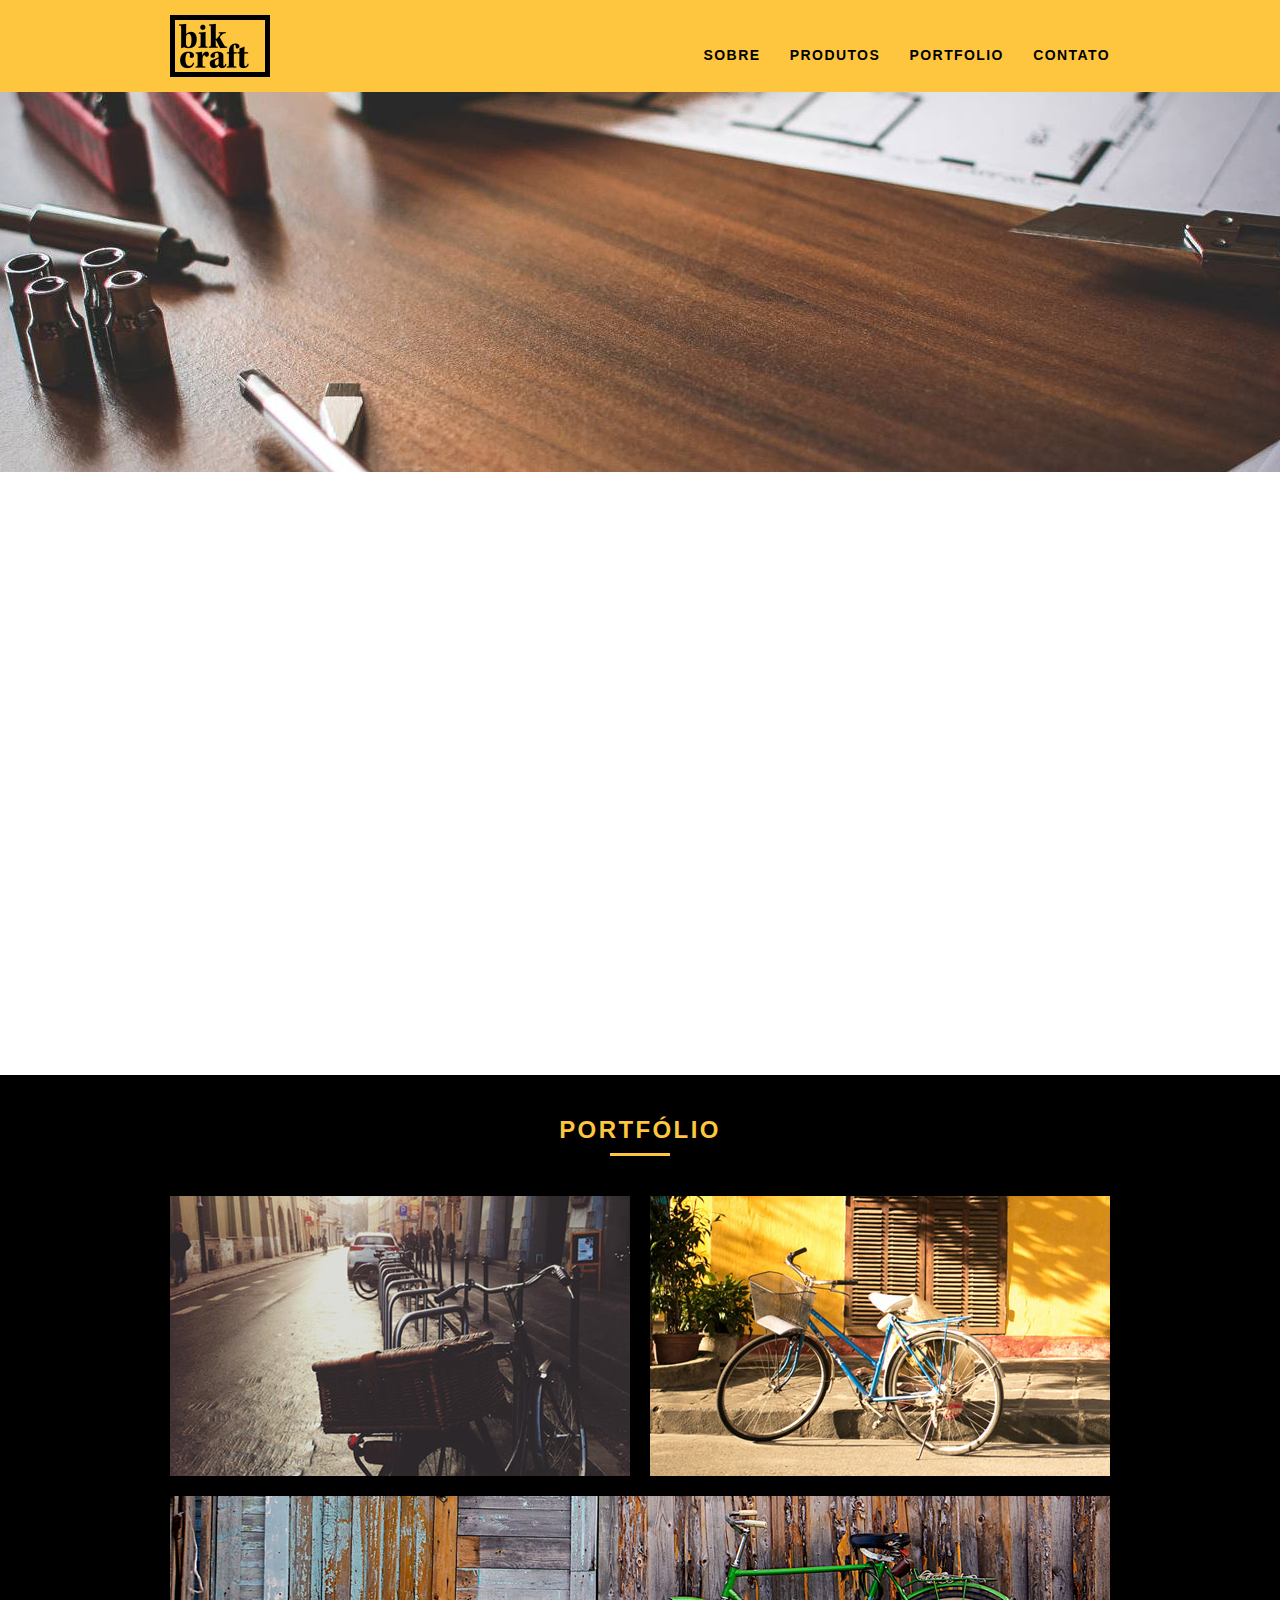
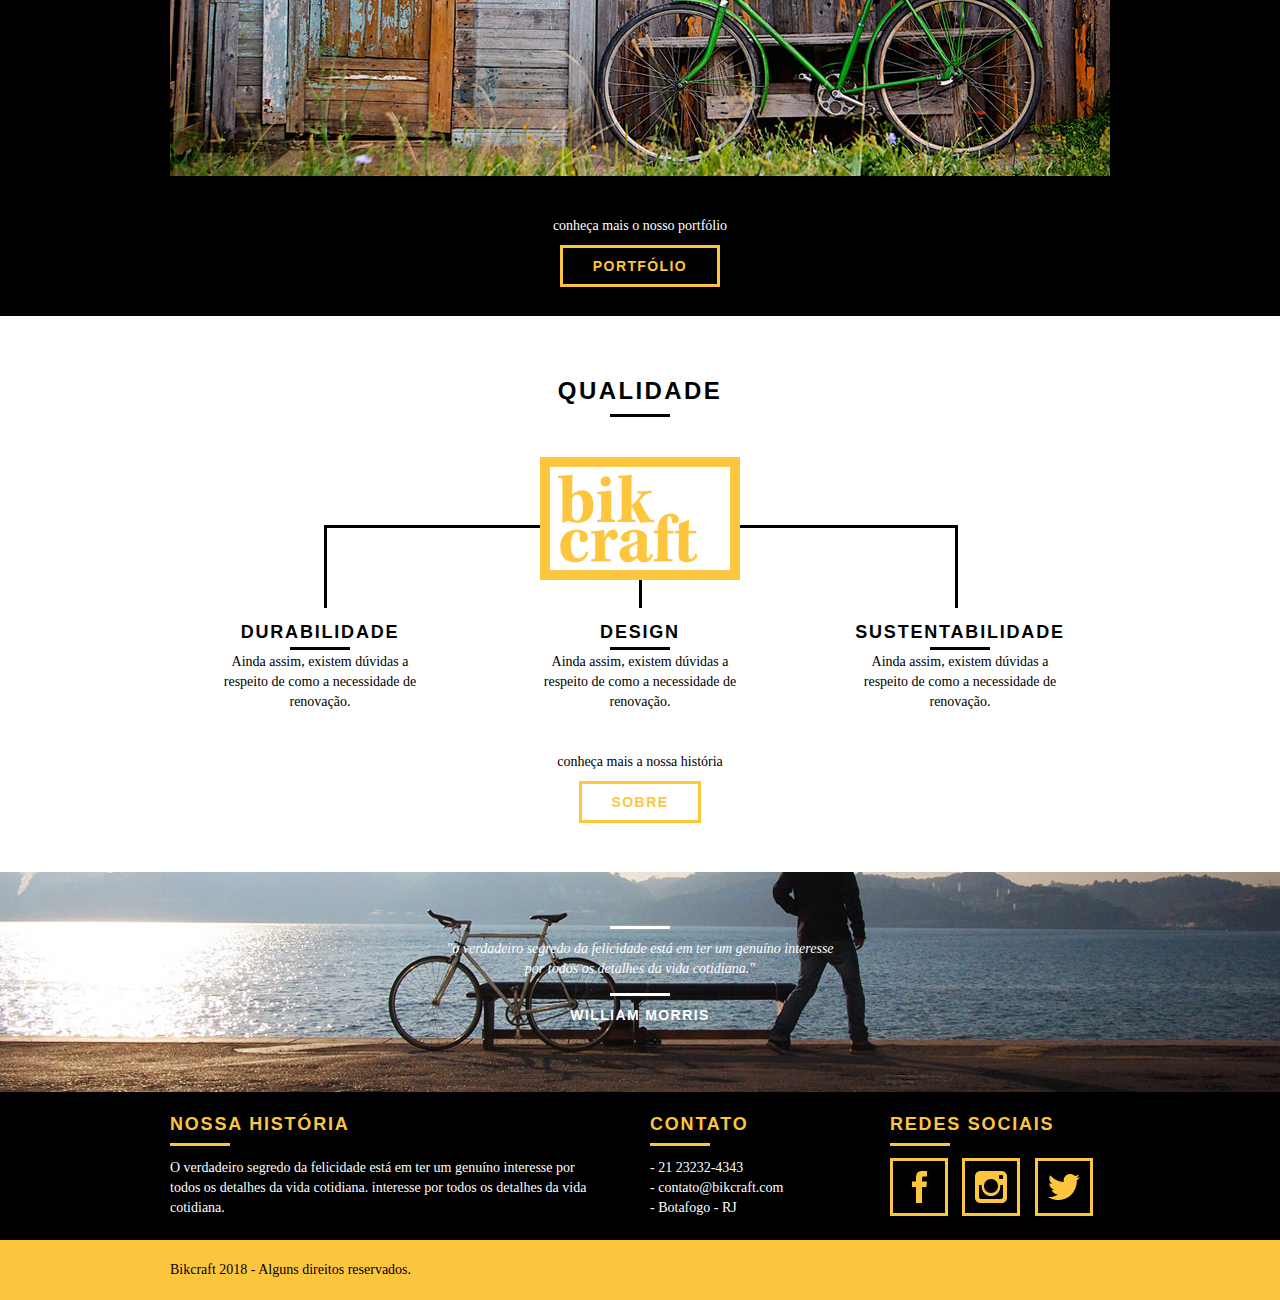
<file: index.html>
<!DOCTYPE html>
<html lang="pt-br">
	<head>
		<meta charset="utf-8">
		<title>Bikcraft - Bicicletas Personalizadas</title>
		<meta name="description" content="Compre a sua bicicleta personalizada na Bikcraft. Possuímos modelos Passeio, Retrô e Esporte.">
		
		<meta property="og:type" content="website"/>
		<meta property="og:title" content="Bikcraft - Bicicletas Personalizadas"/>
		<meta property="og:description" content="Compre a sua bicicleta personalizada na Bikcraft. Possuímos modelos Passeio, Retrô e Esporte."/>
		<meta property="og:url" content="http://bikcraft.com"/>
		<meta property="og:image" content="http://bikcraft.com/img/og-image.png"/>
		
		<meta name="viewport" content="width=device-width, initial-scale=1">
		
		<link rel="shortcut icon" href="favicon.ico">

		<link rel="stylesheet" href="css/style.css">
		<script src="js/libs/modernizr.custom.45655.js"></script>
	</head>
	<body>
		<header class="header">
			<div class="container">
				<div class="grid-4">
					<a href="index.html">
						<img src="img/bikcraft.png" alt="Bikcraft">
					</a>
				</div>
				<nav class="grid-12 header_menu">
					<ul>
						<li><a href="sobre.html">Sobre</a></li>
						<li><a href="produtos.html">Produtos</a></li>
						<li><a href="portfolio.html">Portfolio</a></li>
						<li><a href="contato.html">Contato</a></li>
					</ul>
				</nav>
			</div>
		</header>
		
		<section class="introducao">
			<div class="container">
				<h1>Bicicletas feitas à mão</h1>
				<blockquote class="quote-externo">
					<p>"não tenha nada em sua casa que você não considere útil ou acredita ser bonito"</p>
					<cite>William Morris</cite>
				</blockquote>
				<a href="produtos.html" class="btn">Orçamento</a>
			</div>
		</section>
		
		<section class="produtos container animar">
			<h2 class="subtitulo">Produtos</h2>
			<ul class="produtos_lista">
				<li class="grid-1-3">
					<div class="produtos_icone">
						<img src="img/produtos/passeio.png" alt="Bikcraft Passeio">
					</div>
					<h3>Passeio</h3>
					<p>Ainda assim, existem dúvidas a respeito de como a necessidade de renovação.</p>
				</li>
				<li class="grid-1-3">
					<div class="produtos_icone">
						<img src="img/produtos/esporte.png" alt="Bikcraft Esporte">
					</div>
					<h3>Esporte</h3>
					<p>Ainda assim, existem dúvidas a respeito de como a necessidade de renovação.</p>
				</li>
				<li class="grid-1-3">
					<div class="produtos_icone">
						<img src="img/produtos/retro.png" alt="Bikcraft Retro">
					</div>
					<h3>Retro</h3>
					<p>Ainda assim, existem dúvidas a respeito de como a necessidade de renovação.</p>
				</li>
			</ul>
			
			<div class="call">
				<p>clique aqui e veja mais mais detalhes dos produtos</p>
				<a href="produtos.html" class="btn btn-preto">Produtos</a>
			</div>
		</section>
		<!-- Fecha produtos -->
		
		<section class="portfolio">
			<div class="container">
				<h2 class="subtitulo">Portfólio</h2>
				<div class="portfolio_lista">
					<div class="grid-8"><img src="img/portfolio/retro.jpg" alt="Bicicleta Retro"></div>
					<div class="grid-8"><img src="img/portfolio/passeio.jpg" alt="Bicicleta Passeio"></div>
					<div class="grid-16"><img src="img/portfolio/esporte.jpg" alt="Bicicleta Esporte"></div>
				</div>
				<div class="call">
					<p>conheça mais o nosso portfólio</p>
					<a href="portfolio.html" class="btn">Portfólio</a>
				</div>
			</div>
		</section>
		
		<section class="qualidade container">
			<h2 class="subtitulo">Qualidade</h2>
			<img src="img/bikcraft-qualidade.png" alt="Bikcraft">
			<ul class="qualidade_lista">
				<li class="grid-1-3">
					<h3>Durabilidade</h3>
					<p>Ainda assim, existem dúvidas a respeito de como a necessidade de renovação.</p>
				</li>
				<li class="grid-1-3">
					<h3>Design</h3>
					<p>Ainda assim, existem dúvidas a respeito de como a necessidade de renovação.</p>
				</li>
				<li class="grid-1-3">
					<h3>Sustentabilidade</h3>
					<p>Ainda assim, existem dúvidas a respeito de como a necessidade de renovação.</p>
				</li>
			</ul>
			<div class="call">
				<p>conheça mais a nossa história</p>
				<a href="sobre.html" class="btn btn-preto">Sobre</a>
			</div>
		</section>
		
		<div class="quebra">
			
			<blockquote class="quote-externo container">
				<p>"o verdadeiro segredo da felicidade está em ter um genuíno interesse por todos os detalhes da vida cotidiana."</p>
				<cite>WILLIAM MORRIS</cite>
			</blockquote>
		</div>
		
		<footer>
			<div class="footer">
				<div class="container">
					<div class="grid-8 footer_historia">
						<h3>Nossa História</h3>
						<p>O verdadeiro segredo da felicidade está em ter um genuíno interesse por todos os detalhes da vida cotidiana. interesse por todos os detalhes da vida cotidiana.</p>
						
					</div>
					<div class="grid-4 footer_contato">
						<h3>Contato</h3>
						<ul>
							<li>- 21 23232-4343</li>
							<li>- contato@bikcraft.com</li>
							<li>- Botafogo - RJ</li>
						</ul>
					</div>
					<div class="grid-4 footer_redes">
						<h3>Redes Sociais</h3>
						<ul>
							<li><a href="http://facebook.com" target="_blank"><img src="img/redes-sociais/facebook.png" alt="Facebook"></a></li>
							<li><a href="http://instagram.com" target="_blank"><img src="img/redes-sociais/instagram.png" alt="Instagram"></a></li>
							<li><a href="http://twitter.com" target="_blank"><img src="img/redes-sociais/twitter.png" alt="Twitter"></a></li>
						</ul>
					</div>
				</div>
			</div>
			
			<div class="copy">
				<div class="container">
					<p class="grid-16">
						Bikcraft 2018 - Alguns direitos reservados.
					</p>
				</div>
			</div>
		</footer>

		<!-- Javascript -->
		<script src="js/libs/jquery-3.3.1.min.js"></script>
		<script src="js/responsiveslides.min.js"></script>
		<script src="js/visibility-1.2.1.min.js"></script>
		<script src="js/main.js"></script>
		
		<!-- Javascript -->
		
	</body>
	</html>
</file>
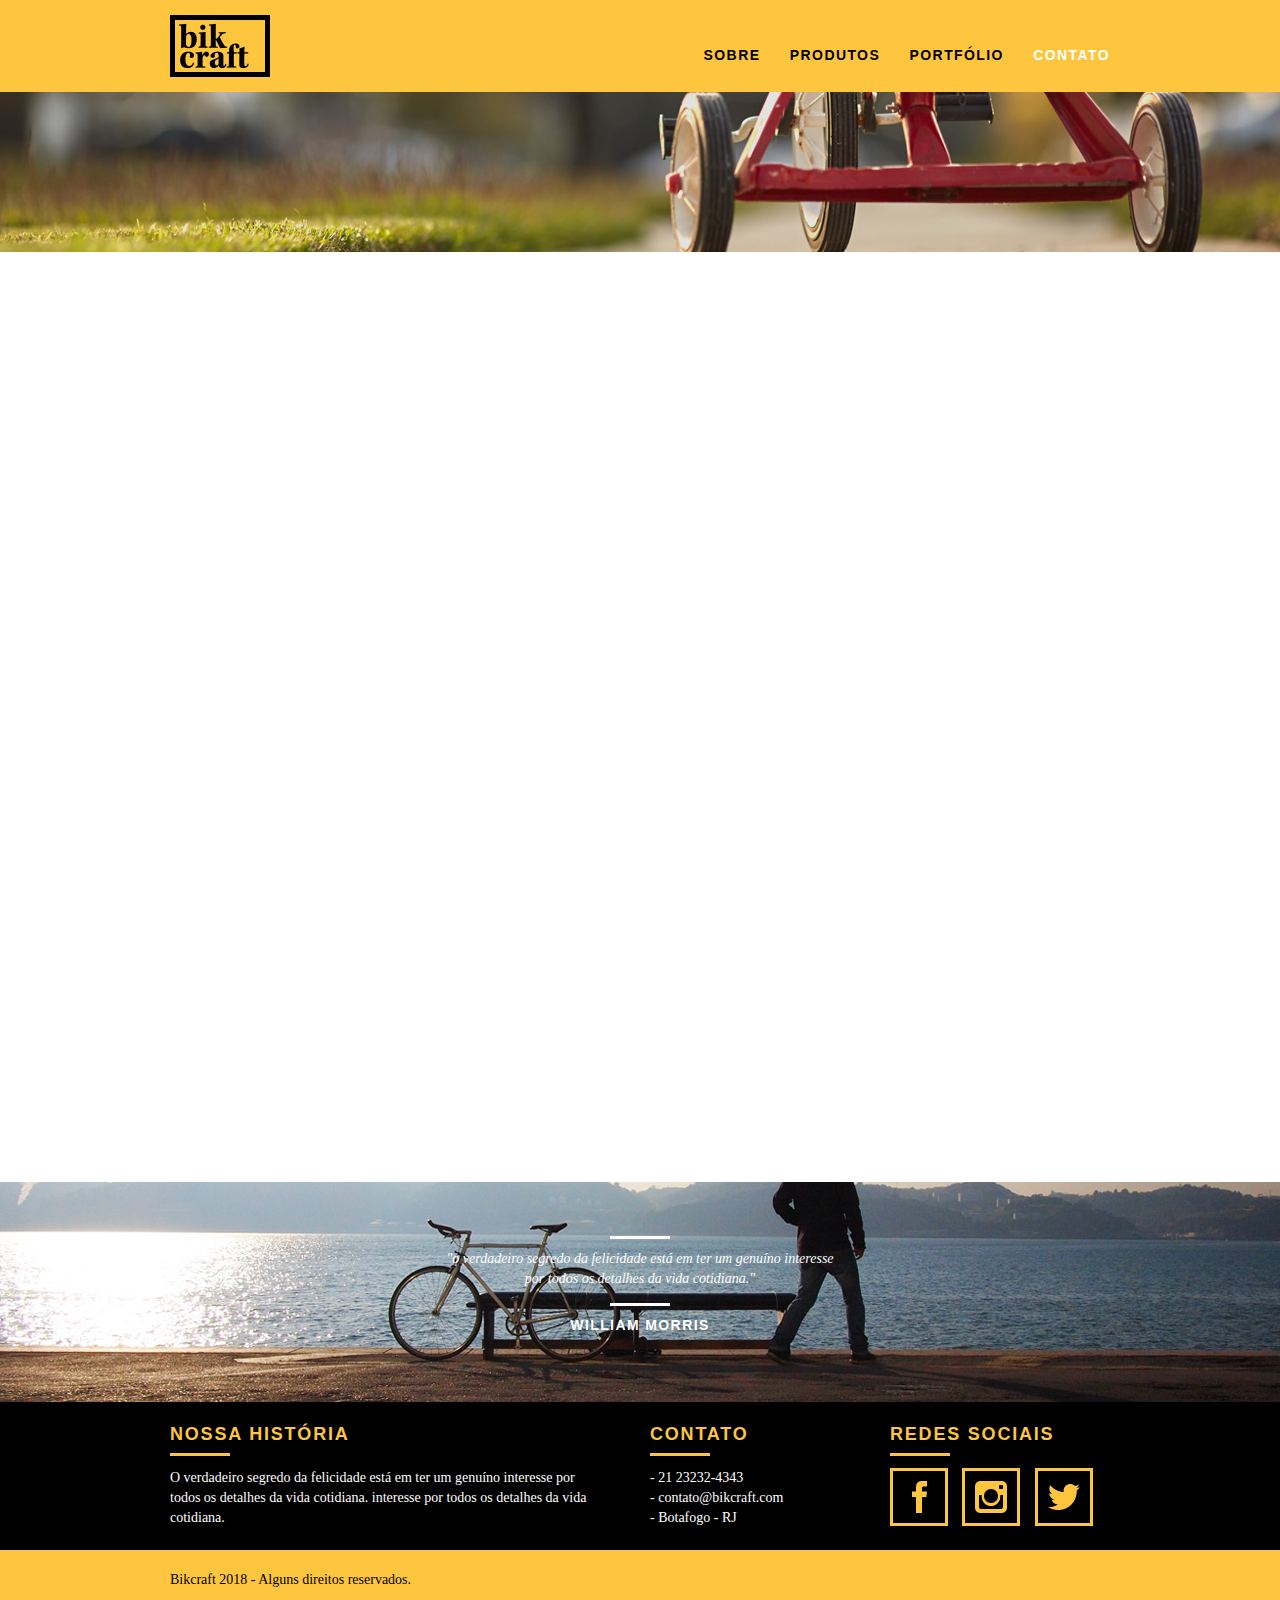
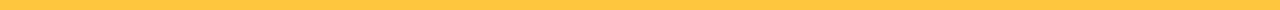
<file: contato.html>
<!DOCTYPE html>
<html lang="pt-br">
	<head>
		<meta charset="utf-8">
		<title>Bikcraft - Contato - 21 93233-3232</title>
		<meta name="description" content="Compre a sua bicicleta personalizada na Bikcraft. Possuímos modelos Passeio, Retrô e Esporte.">
		
		<meta property="og:type" content="website"/>
		<meta property="og:title" content="Bikcraft - Contato - 21 93233-3232"/>
		<meta property="og:description" content="Compre a sua bicicleta personalizada na Bikcraft. Possuímos modelos Passeio, Retrô e Esporte."/>
		<meta property="og:url" content="http://bikcraft.com/contato.html"/>
		<meta property="og:image" content="http://bikcraft.com/img/og-image.png"/>
		
		<meta name="viewport" content="width=device-width, initial-scale=1">
		
		<link rel="shortcut icon" href="favicon.ico">

		<link rel="stylesheet" href="css/style.css">
		<script src="js/libs/modernizr.custom.45655.js"></script>
	</head>
	<body>

		<header class="header">
			<div class="container">
				<a href="index.html" class="grid-4">
					<img src="img/bikcraft.png" alt="Bikcraft">
				</a>
				<nav class="grid-12 header_menu">
					<ul>
						<li><a href="sobre.html">Sobre</a></li>
						<li><a href="produtos.html">Produtos</a></li>
						<li><a href="portfolio.html">Portfólio</a></li>
						<li><a href="contato.html" class="menu_ativo">Contato</a></li>
					</ul>
				</nav>
			</div>
		</header>

		<section class="introducao-interna interna_contato">
			<div class="container">
				<h1>Contato</h1>
				<p>tire suas dúvidas com a gente</p>
			</div>
		</section>

		<section class="contato container animar_interno">
			<form action="enviar.php" method="post" name="form" class="formphp contato_form grid-8">
				<label for="nome">Nome</label>
				<input id="nome" name="nome" type="text">
				<label for="email">E-mail</label>
				<input id="email" name="email" type="text">
				<label for="telefone">Telefone</label>
				<input id="telefone" name="telefone" type="text">
			
				<label class="nao-aparece">Se você não é um robô, deixe em branco.</label>
				<input type="text" class="nao-aparece" name="leaveblank">
				<label class="nao-aparece">Se você não é um robô, não mude este campo.</label>
				<input type="text" class="nao-aparece" name="dontchange" value="http://" >
			
				<label for="mensagem">Mensagem</label>
				<textarea name="mensagem" id="mensagem"></textarea>
			
				<button id="enviar" name="enviar" type="submit" class="btn btn-preto">Enviar</button>
			</form>

			<div class="contato_dados grid-8">
				<h3>Dados</h3>
				<span>+55 21 93233 3232</span>
				<span>orcamento@bikcraft.com</span>
				<span class="">Rua Ali Perto - Botafogo</span>
				<span class="">Rio de Janeiro - RJ - Brasil</span>
				<h3>Redes Sociais</h3>
				<ul>
					<li><a href="http://facebook.com" target="_blank"><img src="img/redes-sociais/facebook.png" alt="Facebook"></a></li>
					<li><a href="http://instagram.com" target="_blank"><img src="img/redes-sociais/instagram.png" alt="Instagram"></a></li>
					<li><a href="http://twitter.com" target="_blank"><img src="img/redes-sociais/twitter.png" alt="Twitter"></a></li>
				</ul>
			</div>
		</section>

		<section class="container contato_mapa animar">
			<a href="http://google.com" target="_blank" class="grid-16"><img src="img/endereco-bikcraft.jpg" alt="Endereço da Bikcraft"></a>
		</section>

		
		<div class="quebra">

				<blockquote class="quote-externo container">
					<p>"o verdadeiro segredo da felicidade está em ter um genuíno interesse por todos os detalhes da vida cotidiana."</p>
					<cite>WILLIAM MORRIS</cite>
				</blockquote>
		</div>

		<footer>
			<div class="footer">
				<div class="container">
					<div class="grid-8 footer_historia">
						<h3>Nossa História</h3>
						<p>O verdadeiro segredo da felicidade está em ter um genuíno interesse por todos os detalhes da vida cotidiana. interesse por todos os detalhes da vida cotidiana.</p>
						
					</div>
					<div class="grid-4 footer_contato">
						<h3>Contato</h3>
						<ul>
							<li>- 21 23232-4343</li>
							<li>- contato@bikcraft.com</li>
							<li>- Botafogo - RJ</li>
						</ul>
					</div>
					<div class="grid-4 footer_redes">
						<h3>Redes Sociais</h3>
						<ul>
							<li><a href="http://facebook.com" target="_blank"><img src="img/redes-sociais/facebook.png" alt="Facebook"></a></li>
							<li><a href="http://instagram.com" target="_blank"><img src="img/redes-sociais/instagram.png" alt="Instagram"></a></li>
							<li><a href="http://twitter.com" target="_blank"><img src="img/redes-sociais/twitter.png" alt="Twitter"></a></li>
						</ul>
					</div>
				</div>
			</div>

			<div class="copy">
				<div class="container">
					<p class="grid-16">
						Bikcraft 2018 - Alguns direitos reservados.
					</p>
				</div>
			</div>
		</footer>

		<!-- Javascript -->
		<script src="js/libs/jquery-3.3.1.min.js"></script>
		<script src="js/responsiveslides.min.js"></script>
		<script src="js/visibility-1.2.1.min.js"></script>
		<script src="js/main.js"></script>
		
		<!-- Javascript -->
				
	

	</body>
</file>
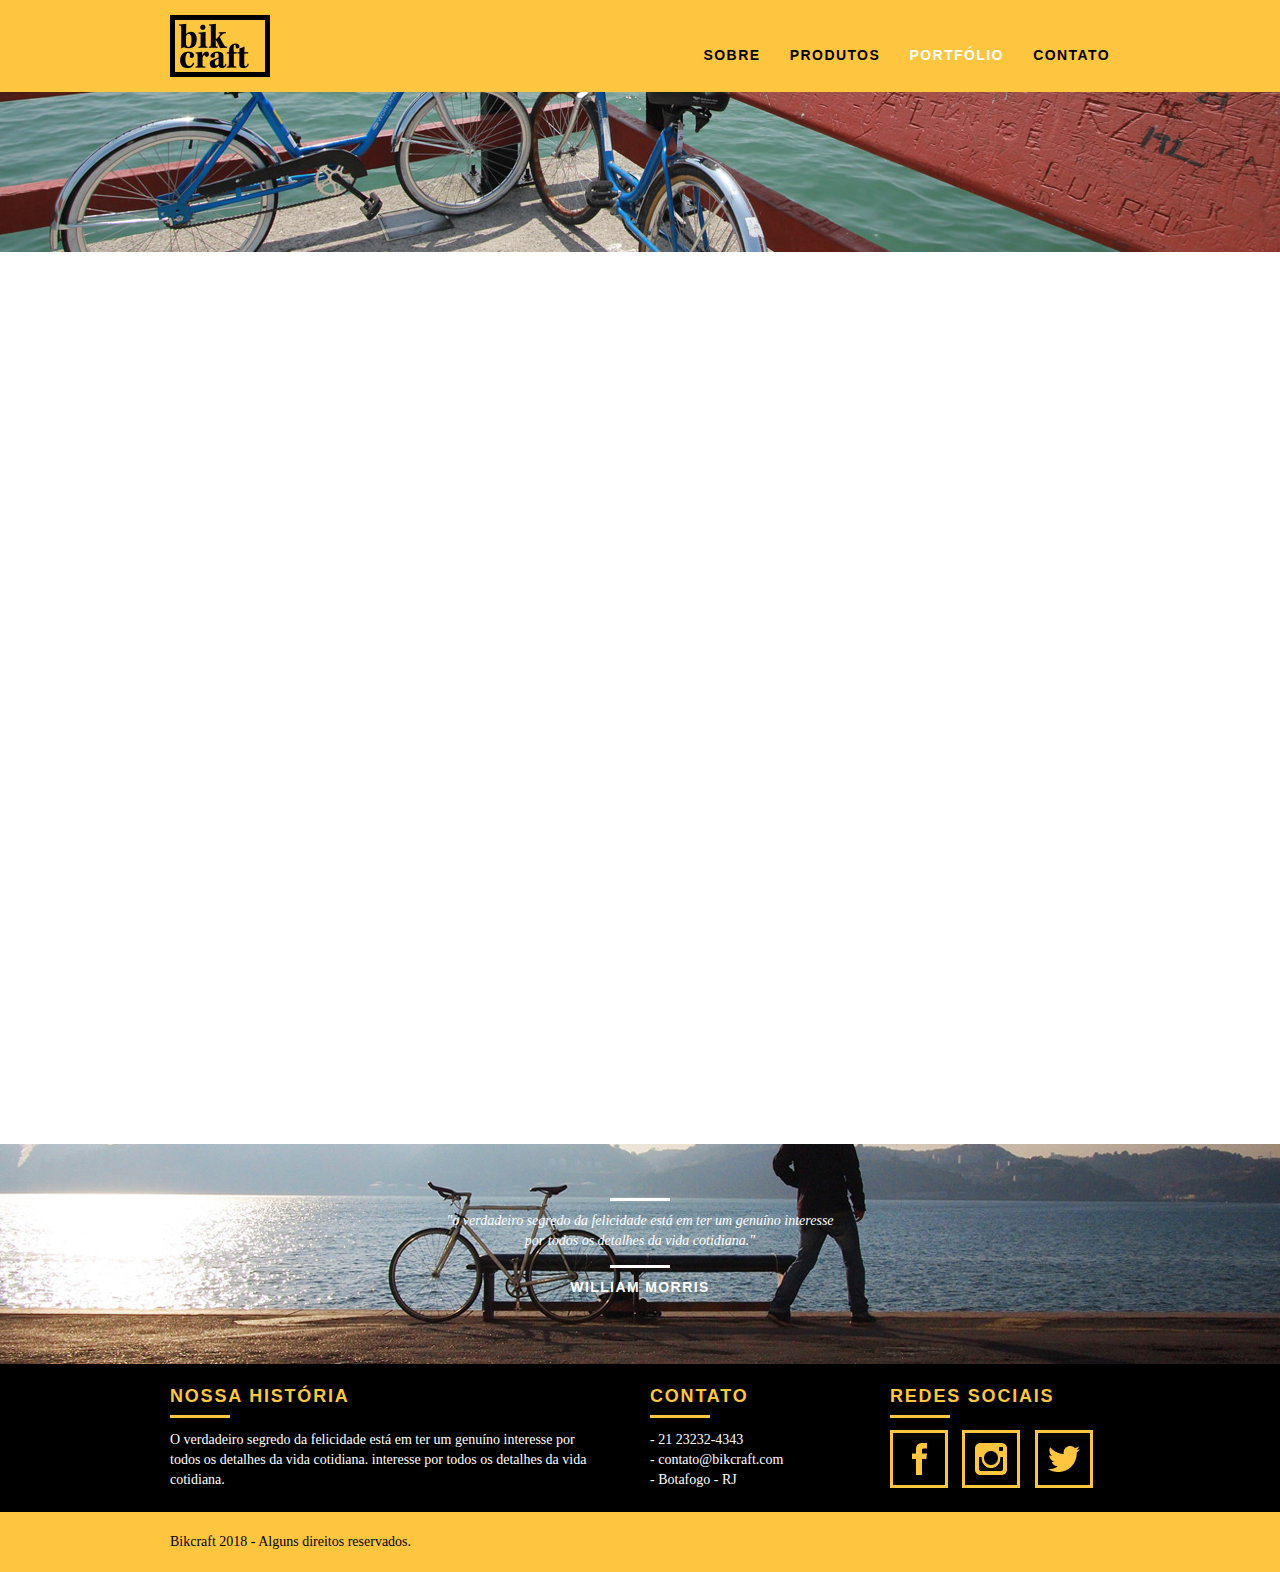
<file: portfolio.html>
<!DOCTYPE html>
<html lang="pt-br">
	<head>
		<meta charset="utf-8">
		<title>Bikcraft - Conheça o portfólio de clientes</title>
		<meta name="description" content="Compre a sua bicicleta personalizada na Bikcraft. Possuímos modelos Passeio, Retrô e Esporte.">
		
		<meta property="og:type" content="website"/>
		<meta property="og:title" content="Bikcraft - Conheça o portfólio de clientes"/>
		<meta property="og:description" content="Compre a sua bicicleta personalizada na Bikcraft. Possuímos modelos Passeio, Retrô e Esporte."/>
		<meta property="og:url" content="http://bikcraft.com/portfolio.html"/>
		<meta property="og:image" content="http://bikcraft.com/img/og-image.png"/>
		
		<meta name="viewport" content="width=device-width, initial-scale=1">
		
		<link rel="shortcut icon" href="favicon.ico">

		<link rel="stylesheet" href="css/style.css">
		<script src="js/libs/modernizr.custom.45655.js"></script>
	</head>
	<body>

		<header class="header">
			<div class="container">
				<a href="index.html" class="grid-4">
					<img src="img/bikcraft.png" alt="Bikcraft">
				</a>
				<nav class="grid-12 header_menu">
					<ul>
						<li><a href="sobre.html">Sobre</a></li>
						<li><a href="produtos.html">Produtos</a></li>
						<li><a href="portfolio.html" class="menu_ativo">Portfólio</a></li>
						<li><a href="contato.html">Contato</a></li>
					</ul>
				</nav>
			</div>
		</header>

		<section class="introducao-interna interna_portfolio">
			<div class="container">
				<h1>Portfólio</h1>
				<p>conheça os projetos que amamos fazer</p>
			</div>
		</section>

		<section class="animar_interno">
			<ul class="rslides">
				<li>
					<blockquote class="quote_clientes">
						<p>
							"No mundo atual, a contúnua expansão de nossa atividade cumpre um papel essencial na formulação da gestão inovadora da qual fazemos parte."
						</p>
						<cite>Barbara Moss</cite>
					</blockquote>
				</li>
			
				<li>
					<blockquote class="quote_clientes">
						<p>
							"No mundo Recente, a contúnua expansão de nossa atividade cumpre um papel essencial na formulação da gestão inovadora da qual fazemos parte."
						</p>
						<cite>Bernadoso</cite>
					</blockquote>
				</li>
			
				<li>
					<blockquote class="quote_clientes">
						<p>
							"No mundo de agora, a contúnua expansão de nossa atividade cumpre um papel essencial na formulação da gestão inovadora da qual fazemos parte."
						</p>
						<cite>Fernando Moço</cite>
					</blockquote>
				</li>
			</ul>
		</section>

		<section class="portfolio animar">
			<div class="container">
				<ul class="portfolio_lista rslides_portfolio">
					<li>
						<div class="grid-8"><img src="img/portfolio/retro.jpg" alt="Bicicleta Retro"></div>
						<div class="grid-8"><img src="img/portfolio/passeio.jpg" alt="Bicicleta Passeio"></div>
						<div class="grid-16"><img src="img/portfolio/esporte.jpg" alt="Bicicleta Esporte"></div>
					</li>

					<li>
						<div class="grid-8"><img src="img/portfolio/passeio.jpg" alt="Bicicleta Passeio"></div>
						<div class="grid-8"><img src="img/portfolio/retro.jpg" alt="Bicicleta Retro"></div>
						<div class="grid-16"><img src="img/portfolio/esporte.jpg" alt="Bicicleta Esporte"></div>
					</li>
				</ul>
			</div>
		</section>

	
		<div class="quebra">

				<blockquote class="quote-externo container">
					<p>"o verdadeiro segredo da felicidade está em ter um genuíno interesse por todos os detalhes da vida cotidiana."</p>
					<cite>WILLIAM MORRIS</cite>
				</blockquote>
		</div>

		<footer>
			<div class="footer">
				<div class="container">
					<div class="grid-8 footer_historia">
						<h3>Nossa História</h3>
						<p>O verdadeiro segredo da felicidade está em ter um genuíno interesse por todos os detalhes da vida cotidiana. interesse por todos os detalhes da vida cotidiana.</p>
						
					</div>
					<div class="grid-4 footer_contato">
						<h3>Contato</h3>
						<ul>
							<li>- 21 23232-4343</li>
							<li>- contato@bikcraft.com</li>
							<li>- Botafogo - RJ</li>
						</ul>
					</div>
					<div class="grid-4 footer_redes">
						<h3>Redes Sociais</h3>
						<ul>
							<li><a href="http://facebook.com" target="_blank"><img src="img/redes-sociais/facebook.png" alt="Facebook"></a></li>
							<li><a href="http://instagram.com" target="_blank"><img src="img/redes-sociais/instagram.png" alt="Instagram"></a></li>
							<li><a href="http://twitter.com" target="_blank"><img src="img/redes-sociais/twitter.png" alt="Twitter"></a></li>
						</ul>
					</div>
				</div>
			</div>

			<div class="copy">
				<div class="container">
					<p class="grid-16">
						Bikcraft 2018 - Alguns direitos reservados.
					</p>
				</div>
			</div>
		</footer>

		<!-- Javascript -->
		<script src="js/libs/jquery-3.3.1.min.js"></script>
		<script src="js/responsiveslides.min.js"></script>
		<script src="js/visibility-1.2.1.min.js"></script>
		<script src="js/main.js"></script>
		
		<!-- Javascript -->
		

	</body>
</file>
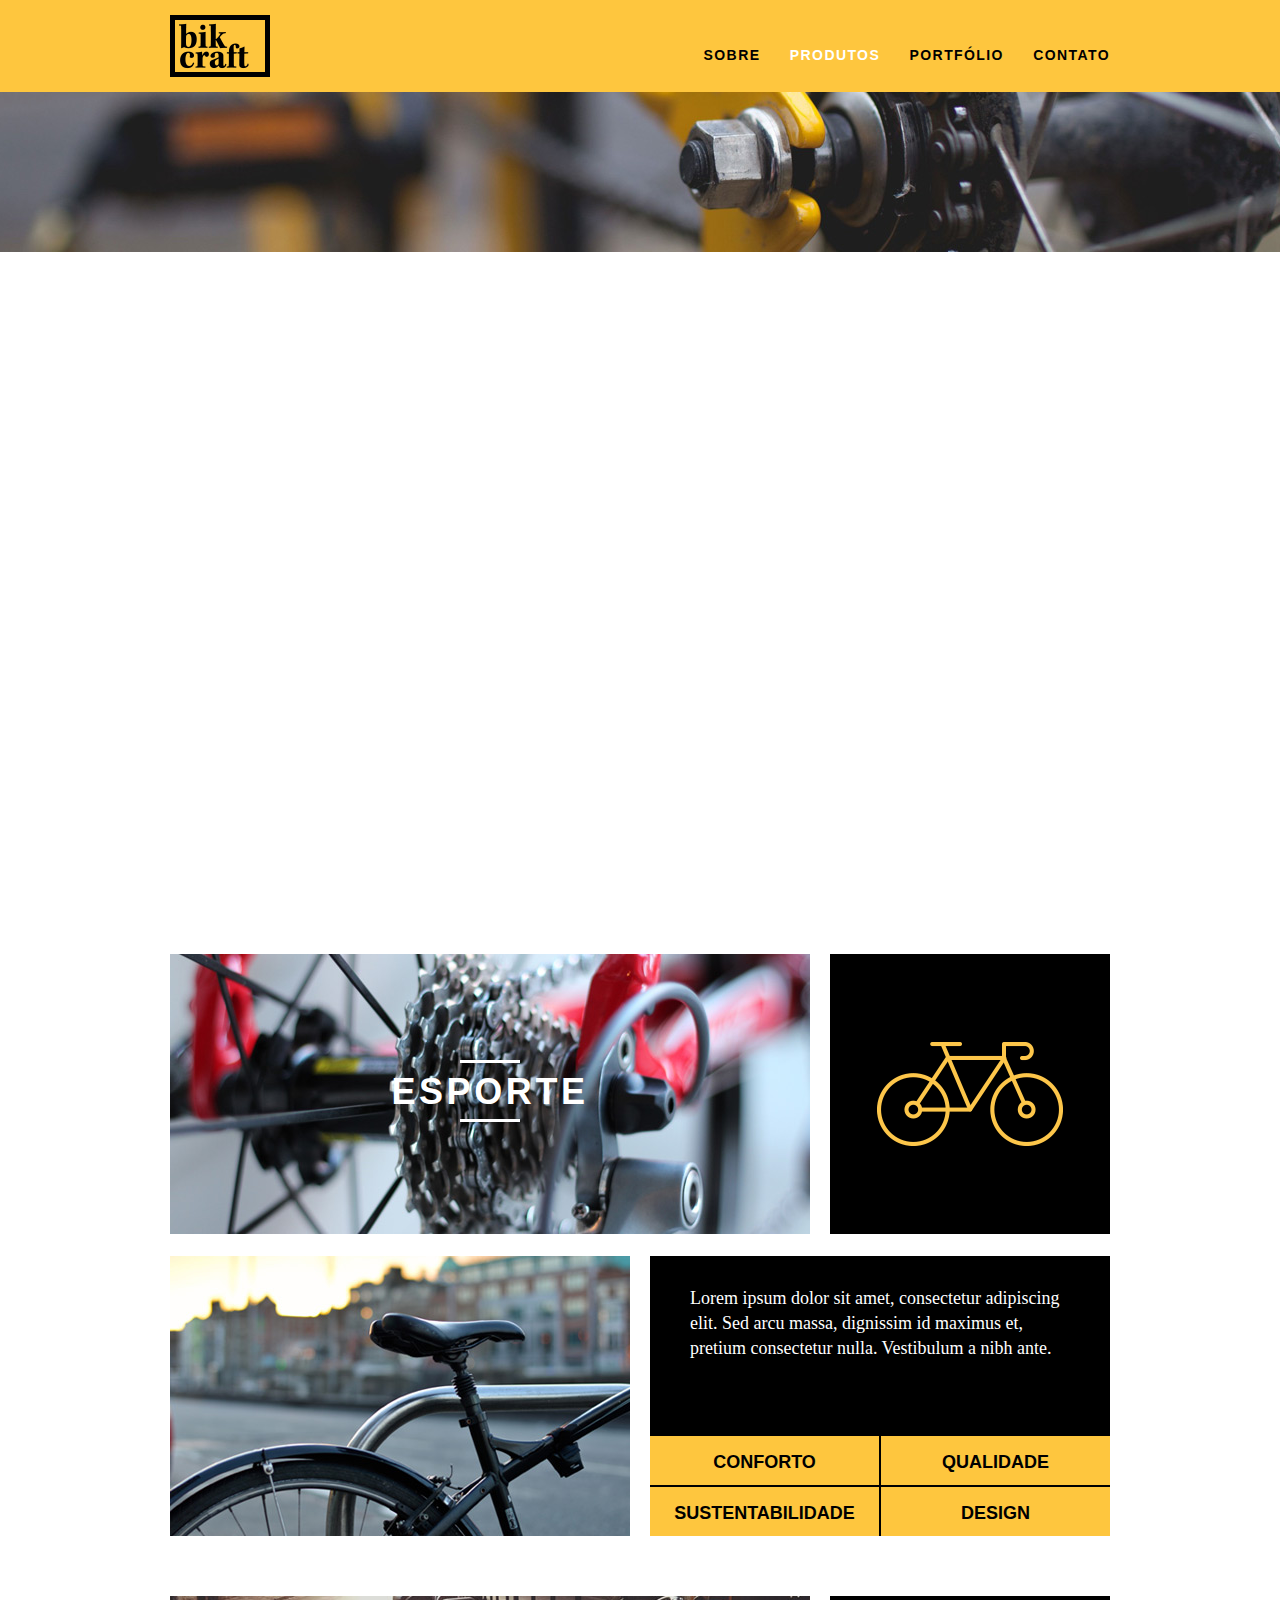
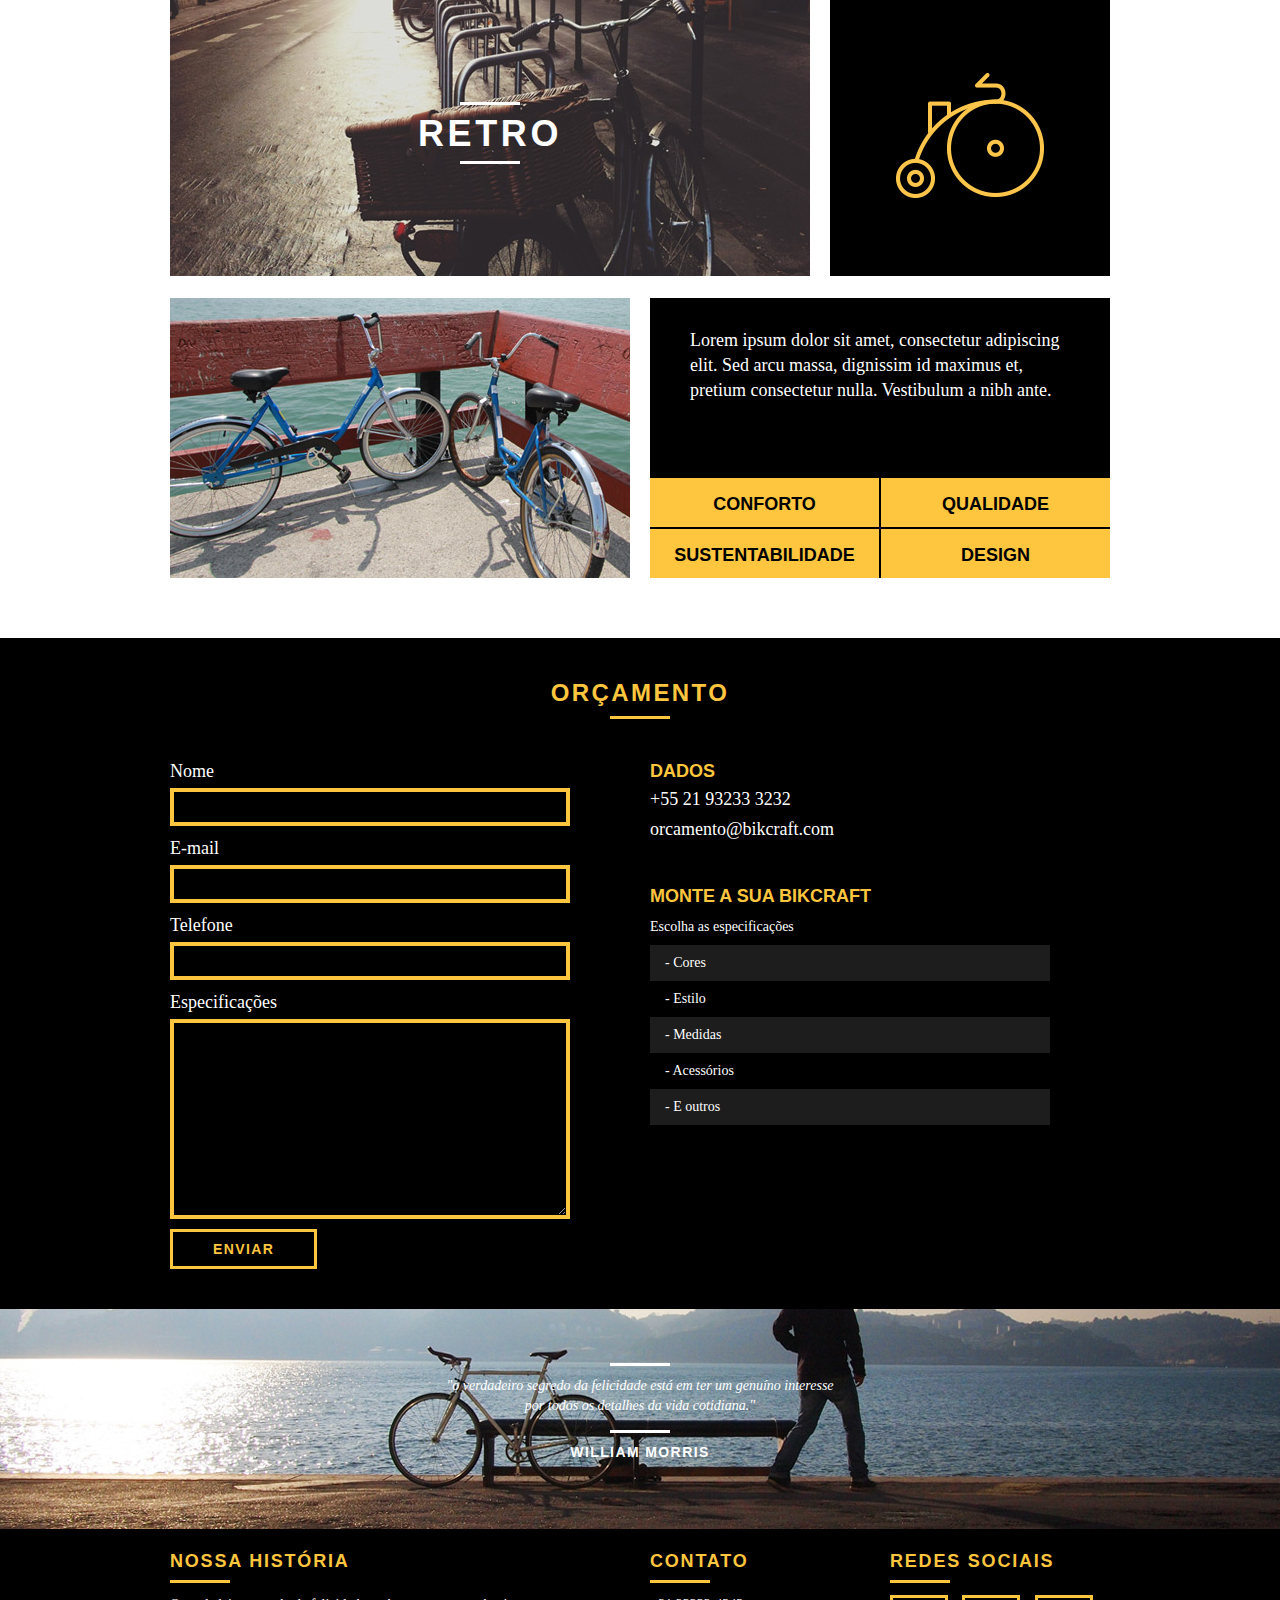
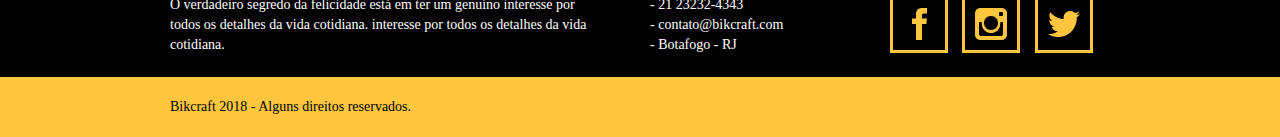
<file: produtos.html>
<!DOCTYPE html>
<html lang="pt-br">
	<head>
		<meta charset="utf-8">
		<title>Bikcraft - Conheça as linhas Passeio, Retrô e Esporte</title>
		<meta name="description" content="Compre a sua bicicleta personalizada na Bikcraft. Possuímos modelos Passeio, Retrô e Esporte.">
		
		<meta property="og:type" content="website"/>
		<meta property="og:title" content="Bikcraft - Conheça as linhas Passeio, Retrô e Esporte"/>
		<meta property="og:description" content="Compre a sua bicicleta personalizada na Bikcraft. Possuímos modelos Passeio, Retrô e Esporte."/>
		<meta property="og:url" content="http://bikcraft.com/produtos.html"/>
		<meta property="og:image" content="http://bikcraft.com/img/og-image.png"/>
		
		<meta name="viewport" content="width=device-width, initial-scale=1">
		
		<link rel="shortcut icon" href="favicon.ico">
				
		<link rel="stylesheet" href="css/style.css">
		<script src="js/libs/modernizr.custom.45655.js"></script>
	</head>
	<body>

		<header class="header">
			<div class="container">
				<a href="index.html" class="grid-4">
					<img src="img/bikcraft.png" alt="Bikcraft">
				</a>
				<nav class="grid-12 header_menu">
					<ul>
						<li><a href="sobre.html">Sobre</a></li>
						<li><a href="produtos.html" class="menu_ativo">Produtos</a></li>
						<li><a href="portfolio.html">Portfólio</a></li>
						<li><a href="contato.html">Contato</a></li>
					</ul>
				</nav>
			</div>
		</header>

		<section class="introducao-interna interna_produtos">
			<div class="container">
				<h1>Produtos</h1>
				<p>Conheça todos os nossos produtos</p>
			</div>
		</section>

		<section class="container produto_item animar_interno">
			<div class="grid-11">
				<img src="img/produtos/bikcraft-passeio-1.jpg" alt="Bikcraft Passeio">
				<h2>Passeio</h2>
			</div>
			<div class="grid-5 produto_icone"><img src="img/produtos/passeio.png" alt="Icone Passeio"></div>
			<div class="grid-8"><img src="img/produtos/bikcraft-passeio-2.jpg" alt="Bikcraft Passeio"></div>
			<div class="grid-8 produto_info">
				<p>Lorem ipsum dolor sit amet, consectetur adipiscing elit. Sed arcu massa, dignissim id maximus et, pretium consectetur nulla. Vestibulum a nibh ante.</p>
				<ul>
					<li>Conforto</li>
					<li>Qualidade</li>
					<li>Sustentabilidade</li>
					<li>Design</li>
				</ul>
			</div>
		</section>
		<section class="container produto_item">
			<div class="grid-11">
				<img src="img/produtos/bikcraft-esporte-1.jpg" alt="Bikcraft Esporte">
				<h2>Esporte</h2>
			</div>
			<div class="grid-5 produto_icone"><img src="img/produtos/esporte.png" alt="Icone Esporte"></div>
			<div class="grid-8"><img src="img/produtos/bikcraft-esporte-2.jpg" alt="Bikcraft Esporte"></div>
			<div class="grid-8 produto_info">
				<p>Lorem ipsum dolor sit amet, consectetur adipiscing elit. Sed arcu massa, dignissim id maximus et, pretium consectetur nulla. Vestibulum a nibh ante.</p>
				<ul>
					<li>Conforto</li>
					<li>Qualidade</li>
					<li>Sustentabilidade</li>
					<li>Design</li>
				</ul>
			</div>
		</section>
		<section class="container produto_item">
			<div class="grid-11">
				<img src="img/produtos/bikcraft-retro-1.jpg" alt="Bikcraft Retro">
				<h2>Retro</h2>
			</div>
			<div class="grid-5 produto_icone"><img src="img/produtos/retro.png" alt="Icone Retro"></div>
			<div class="grid-8"><img src="img/produtos/bikcraft-retro-2.jpg" alt="Bikcraft Retro"></div>
			<div class="grid-8 produto_info">
				<p>Lorem ipsum dolor sit amet, consectetur adipiscing elit. Sed arcu massa, dignissim id maximus et, pretium consectetur nulla. Vestibulum a nibh ante.</p>
				<ul>
					<li>Conforto</li>
					<li>Qualidade</li>
					<li>Sustentabilidade</li>
					<li>Design</li>
				</ul>
			</div>
		</section>

		<section class="orcamento">
			<div class="container">
				<h2 class="subtitulo">Orçamento</h2>
				<form action="enviar.php" method="post" name="form" class="formphp form grid-8">
					<label for="nome">Nome</label>
					<input id="nome" name="nome" type="text">
					<label for="email">E-mail</label>
					<input id="email" name="email" type="text">
					<label for="telefone">Telefone</label>
					<input id="telefone" name="telefone" type="text">
				
					<label class="nao-aparece">Se você não é um robô, deixe em branco.</label>
					<input type="text" class="nao-aparece" name="leaveblank">
					<label class="nao-aparece">Se você não é um robô, não mude este campo.</label>
					<input type="text" class="nao-aparece" name="dontchange" value="http://" >
				
					<label for="mensagem">Especificações</label>
					<textarea name="mensagem" id="mensagem"></textarea>
				
					<button id="enviar" name="enviar" type="submit" class="btn">Enviar</button>
				</form>
				<div class="orcamento_dados grid-8">
					<h3>Dados</h3>
					<span>+55 21 93233 3232</span>
					<span>orcamento@bikcraft.com</span>
					<h3>Monte a sua bikcraft</h3>
					<p>Escolha as especificações</p>
					<ul>
						<li>- Cores</li>
						<li>- Estilo</li>
						<li>- Medidas</li>
						<li>- Acessórios</li>
						<li>- E outros</li>
					</ul>
				</div>
			</div>
		</section>
	
		<div class="quebra">
			<blockquote class="quote-externo container">
				<p>"o verdadeiro segredo da felicidade está em ter um genuíno interesse por todos os detalhes da vida cotidiana."</p>
				<cite>WILLIAM MORRIS</cite>
			</blockquote>
		</div>

		<footer>
			<div class="footer">
				<div class="container">
					<div class="grid-8 footer_historia">
						<h3>Nossa História</h3>
						<p>O verdadeiro segredo da felicidade está em ter um genuíno interesse por todos os detalhes da vida cotidiana. interesse por todos os detalhes da vida cotidiana.</p>
						
					</div>
					<div class="grid-4 footer_contato">
						<h3>Contato</h3>
						<ul>
							<li>- 21 23232-4343</li>
							<li>- contato@bikcraft.com</li>
							<li>- Botafogo - RJ</li>
						</ul>
					</div>
					<div class="grid-4 footer_redes">
						<h3>Redes Sociais</h3>
						<ul>
							<li><a href="http://facebook.com" target="_blank"><img src="img/redes-sociais/facebook.png" alt="Facebook"></a></li>
							<li><a href="http://instagram.com" target="_blank"><img src="img/redes-sociais/instagram.png" alt="Instagram"></a></li>
							<li><a href="http://twitter.com" target="_blank"><img src="img/redes-sociais/twitter.png" alt="Twitter"></a></li>
						</ul>
					</div>
				</div>
			</div>

			<div class="copy">
				<div class="container">
					<p class="grid-16">
						Bikcraft 2018 - Alguns direitos reservados.
					</p>
				</div>
			</div>
		</footer>
	
		<!-- Javascript -->
		<script src="js/libs/jquery-3.3.1.min.js"></script>
		<script src="js/responsiveslides.min.js"></script>
		<script src="js/visibility-1.2.1.min.js"></script>
		<script src="js/main.js"></script>
		
		<!-- Javascript -->
		
	</body>
</file>
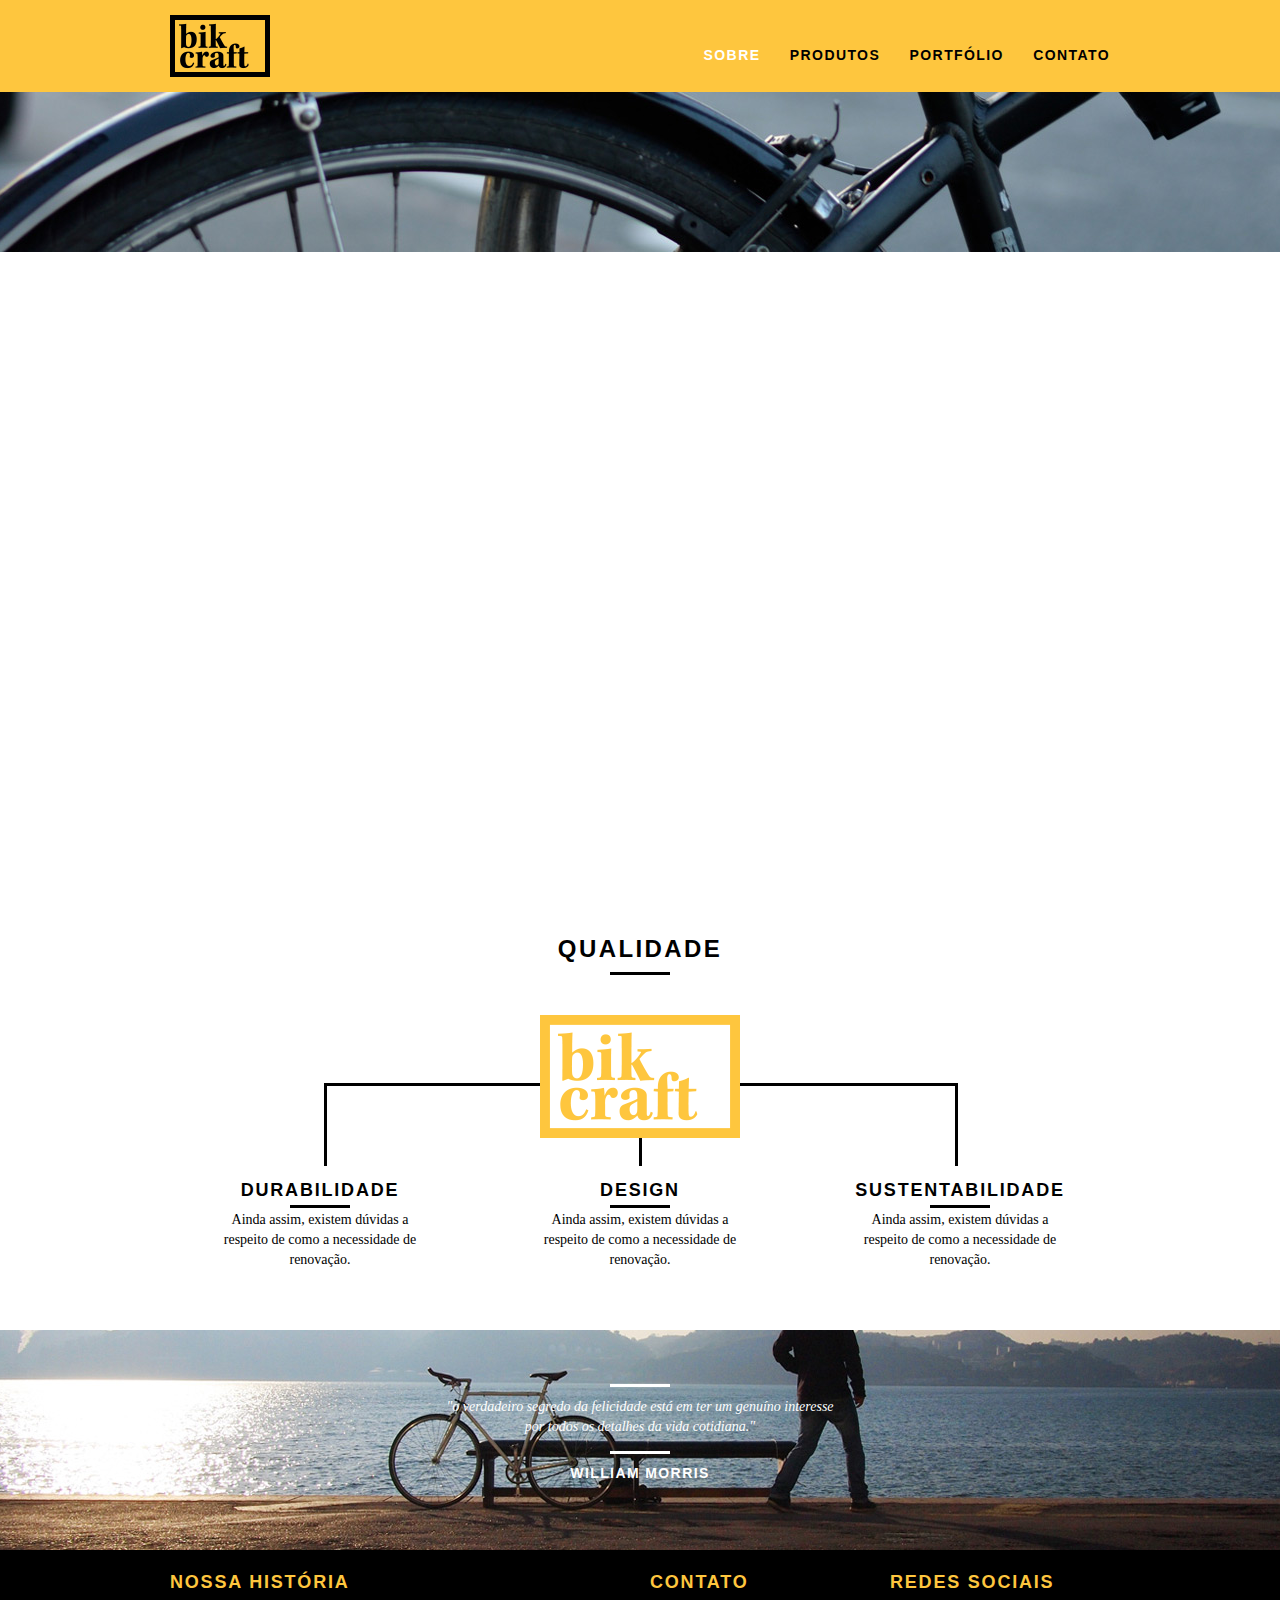
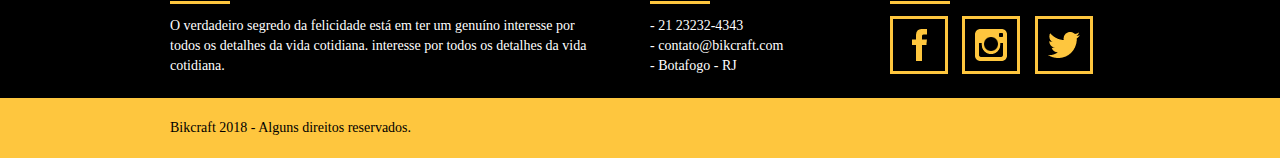
<file: sobre.html>
<!DOCTYPE html>
<html lang="pt-br">
	<head>
		<meta charset="utf-8">
		<title>Bikcraft - Saiba mais sobre a gente</title>
		<meta name="description" content="Compre a sua bicicleta personalizada na Bikcraft. Possuímos modelos Passeio, Retrô e Esporte.">
		
		<meta property="og:type" content="website"/>
		<meta property="og:title" content="Bikcraft - Saiba mais sobre a gente"/>
		<meta property="og:description" content="Compre a sua bicicleta personalizada na Bikcraft. Possuímos modelos Passeio, Retrô e Esporte."/>
		<meta property="og:url" content="http://bikcraft.com/sobre.html"/>
		<meta property="og:image" content="http://bikcraft.com/img/og-image.png"/>
		
		<meta name="viewport" content="width=device-width, initial-scale=1">
		
		<link rel="shortcut icon" href="favicon.ico">
		
		<link rel="stylesheet" href="css/style.css">
		<script src="js/libs/modernizr.custom.45655.js"></script>
	</head>
	<body>

		<header class="header">
			<div class="container">
				<a href="index.html" class="grid-4">
					<img src="img/bikcraft.png" alt="Bikcraft">
				</a>
				<nav class="grid-12 header_menu">
					<ul>
						<li><a href="sobre.html" class="menu_ativo">Sobre</a></li>
						<li><a href="produtos.html">Produtos</a></li>
						<li><a href="portfolio.html">Portfólio</a></li>
						<li><a href="contato.html">Contato</a></li>
					</ul>
				</nav>
			</div>
		</header>

		<section class="introducao-interna interna_sobre">
			<div class="container">
				<h1>Sobre</h1>
				<p>Conheça mais sobre a bikcraft</p>
			</div>
		</section>

		<section class="missao_sobre container animar_interno">
			<div class="grid-10">
				<h2 class="subtitulo-interno">História, Missão e Visão</h2>
				<p>Lorem ipsum dolor sit amet, consectetur adipiscing elit. Sed arcu massa, dignissim id maximus et, pretium consectetur nulla. Vestibulum a nibh ante.</p>
				<p>Suspendisse rhoncus dapibus diam, et ultricies mi condimentum in. In pellentesque sapien a arcu pharetra, at molestie felis aliquam.</p>
			</div>
			<div class="grid-6">
				<h2 class="subtitulo-interno">Valores</h2>
				<ul>
					<li>- Qualidade no processo com</li>
					<li>- Foco no cliente sem perder a</li>
					<li>- Diversão, preservando a </li>
					<li>- Natureza com sustentabilidade</li>
				</ul>
			</div>

			<div class="grid-16 foto-equipe">
				<img src="img/equipe-bikcraft.jpg" alt="Equipe Bikcraft">
			</div>
			</section>

		<section class="qualidade container">
				<h2 class="subtitulo">Qualidade</h2>
				<img src="img/bikcraft-qualidade.png" alt="Bikcraft">
				<ul class="qualidade_lista">
					<li class="grid-1-3">
						<h3>Durabilidade</h3>
						<p>Ainda assim, existem dúvidas a respeito de como a necessidade de renovação.</p>
					</li class="grid-1-3">
					<li class="grid-1-3">
						<h3>Design</h3>
						<p>Ainda assim, existem dúvidas a respeito de como a necessidade de renovação.</p>
					</li>
					<li class="grid-1-3">
						<h3>Sustentabilidade</h3>
						<p>Ainda assim, existem dúvidas a respeito de como a necessidade de renovação.</p>
					</li>
				</ul>
			</section>
	
			<section class="quebra">
	
					<blockquote class="quote-externo container">
						<p>"o verdadeiro segredo da felicidade está em ter um genuíno interesse por todos os detalhes da vida cotidiana."</p>
						<cite>WILLIAM MORRIS</cite>
					</blockquote>
			</section>
	
			<footer>
				<div class="footer">
					<div class="container">
						<div class="grid-8 footer_historia">
							<h3>Nossa História</h3>
							<p>O verdadeiro segredo da felicidade está em ter um genuíno interesse por todos os detalhes da vida cotidiana. interesse por todos os detalhes da vida cotidiana.</p>
							
						</div>
						<div class="grid-4 footer_contato">
							<h3>Contato</h3>
							<ul>
								<li>- 21 23232-4343</li>
								<li>- contato@bikcraft.com</li>
								<li>- Botafogo - RJ</li>
							</ul>
						</div>
						<div class="grid-4 footer_redes">
							<h3>Redes Sociais</h3>
							<ul>
								<li><a href="http://facebook.com" target="_blank"><img src="img/redes-sociais/facebook.png" alt="Facebook"></a></li>
								<li><a href="http://instagram.com" target="_blank"><img src="img/redes-sociais/instagram.png" alt="Instagram"></a></li>
								<li><a href="http://twitter.com" target="_blank"><img src="img/redes-sociais/twitter.png" alt="Twitter"></a></li>
							</ul>
						</div>
					</div>
				</div>
	
				<div class="copy">
					<div class="container">
						<p class="grid-16">
							Bikcraft 2018 - Alguns direitos reservados.
						</p>
					</div>
				</div>
			</footer>
	
		<!-- Javascript -->
		<script src="js/libs/jquery-3.3.1.min.js"></script>
		<script src="js/responsiveslides.min.js"></script>
		<script src="js/visibility-1.2.1.min.js"></script>
		<script src="js/main.js"></script>
		
		<!-- Javascript -->
		
	</body>
</file>
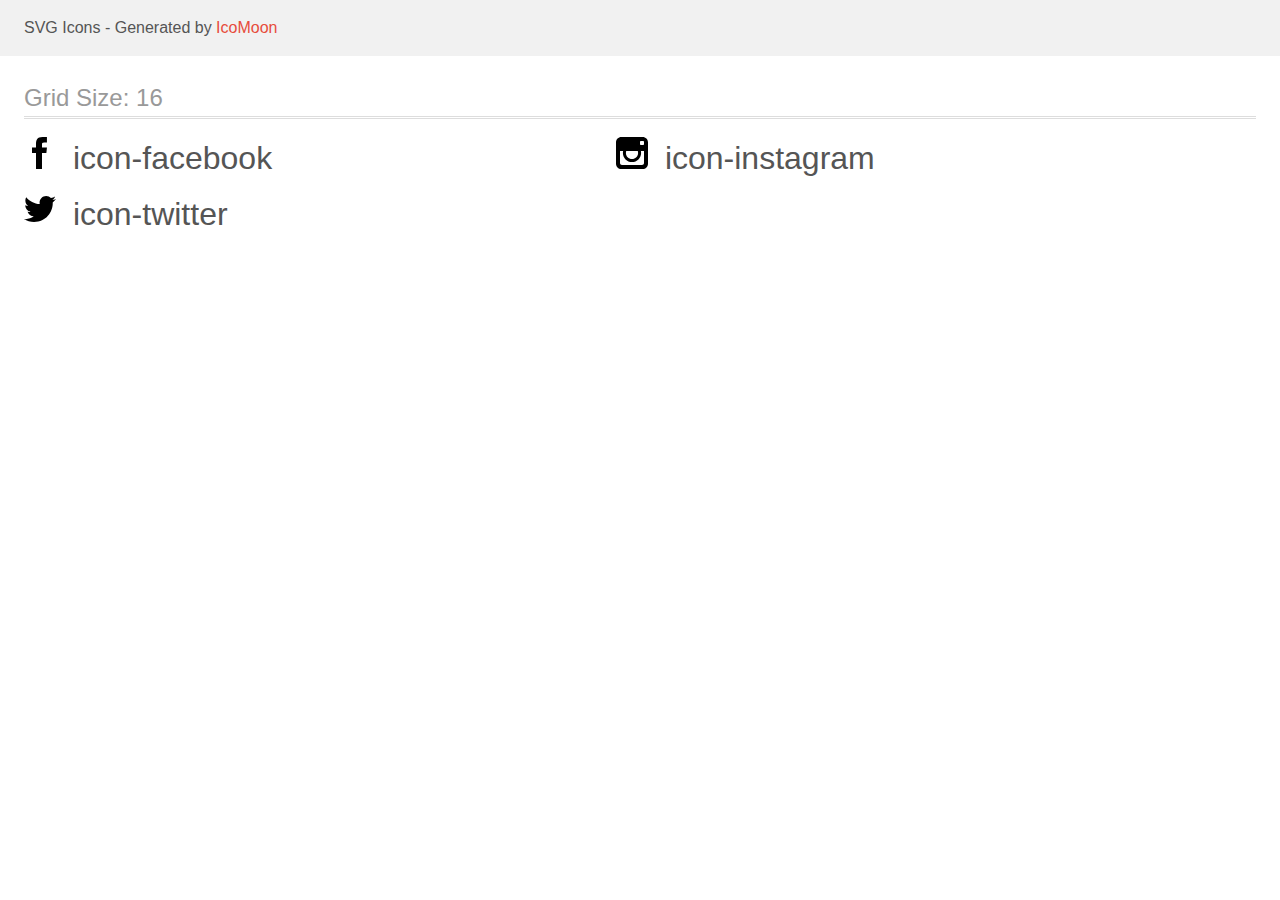
<file: bikcraft-design-files/design/icones-rede-social/demo.html>
<!doctype html>
<html>
<head>
	<title>IcoMoon - SVG Icons</title>
	<meta charset="utf-8">
	<meta name="viewport" content="width=device-width">
	<link rel="stylesheet" href="demo-files/demo.css">
	<link rel="stylesheet" href="style.css">
</head>
<body>
<svg display="none" width="0" height="0" version="1.1" xmlns="http://www.w3.org/2000/svg" xmlns:xlink="http://www.w3.org/1999/xlink">
<defs>
<symbol id="icon-facebook" viewBox="0 0 1024 1024">
	<title>facebook</title>
	<path class="path1" d="M575.87 1024h-191.87v-512h-128v-176.45l128-0.058-0.208-103.952c0-143.952 39.034-231.54 208.598-231.54h141.176v176.484h-88.23c-66.032 0-69.206 24.656-69.206 70.684l-0.262 88.324h158.69l-18.704 176.45-139.854 0.058-0.13 512z"></path>
</symbol>
<symbol id="icon-instagram" viewBox="0 0 1024 1024">
	<title>instagram</title>
	<path class="path1" d="M854 0h-684c-93.5 0-170 76.5-170 170v684c0 93.5 76.5 170 170 170h684c93.5 0 170-76.5 170-170v-684c0-93.5-76.5-170-170-170zM327.8 448h368.4c6.988 20.058 10.8 41.59 10.8 64 0 107.524-87.476 195-195 195s-195-87.476-195-195c0-22.41 3.812-43.942 10.8-64zM896 448.050v383.95c0 35.2-28.8 64-64 64h-640c-35.2 0-64-28.8-64-64v-384h100.108c-4.642 20.602-7.108 42.016-7.108 64 0 160.458 130.542 291 291 291s291-130.542 291-291c0-21.984-2.464-43.398-7.108-64l100.108 0.050zM896 224c0 17.6-14.4 32-32 32h-64c-17.6 0-32-14.4-32-32v-64c0-17.6 14.4-32 32-32h64c17.6 0 32 14.4 32 32v64z"></path>
</symbol>
<symbol id="icon-twitter" viewBox="0 0 1024 1024">
	<title>twitter</title>
	<path class="path1" d="M1024 194.418c-37.676 16.708-78.164 28.002-120.66 33.080 43.372-26 76.686-67.17 92.372-116.23-40.596 24.078-85.556 41.56-133.41 50.98-38.32-40.83-92.922-66.34-153.346-66.34-116.022 0-210.088 94.058-210.088 210.078 0 16.466 1.858 32.5 5.44 47.878-174.6-8.764-329.402-92.4-433.018-219.506-18.084 31.028-28.446 67.116-28.446 105.618 0 72.888 37.088 137.192 93.46 174.866-34.438-1.092-66.832-10.542-95.154-26.278-0.020 0.876-0.020 1.756-0.020 2.642 0 101.788 72.418 186.696 168.522 206-17.626 4.8-36.188 7.372-55.348 7.372-13.538 0-26.698-1.32-39.528-3.772 26.736 83.46 104.32 144.206 196.252 145.896-71.9 56.35-162.486 89.934-260.916 89.934-16.958 0-33.68-0.994-50.116-2.94 92.972 59.61 203.402 94.394 322.042 94.394 386.422 0 597.736-320.124 597.736-597.744 0-9.108-0.206-18.168-0.61-27.18 41.056-29.62 76.672-66.62 104.836-108.748z"></path>
</symbol>
</defs>
</svg>

<header class="bgc1 clearfix">
	<p class="mhl">SVG Icons - Generated by <a href="https://icomoon.io/app">IcoMoon</a></p>
</header>
	<div class="clearfix mhl ptl">
		<h1 class="mvm mtn fgc1">Grid Size: 16</h1>
		<div class="glyph fs1">
			<div class="clearfix pbs">
				<svg class="icon-facebook"><use xlink:href="#icon-facebook"></use></svg><span class="mls"> icon-facebook</span>
			</div>
		</div>
		<div class="glyph fs1">
			<div class="clearfix pbs">
				<svg class="icon-instagram"><use xlink:href="#icon-instagram"></use></svg><span class="mls"> icon-instagram</span>
			</div>
		</div>
		<div class="glyph fs1">
			<div class="clearfix pbs">
				<svg class="icon-twitter"><use xlink:href="#icon-twitter"></use></svg><span class="mls"> icon-twitter</span>
			</div>
		</div>
	</div>

</body>
</html>
</file>
<file: css/style.css>
html{font-family:sans-serif;-ms-text-size-adjust:100%;-webkit-text-size-adjust:100%}body{margin:0}article,aside,details,figcaption,figure,footer,header,hgroup,main,menu,nav,section,summary{display:block}audio,canvas,progress,video{display:inline-block;vertical-align:baseline}audio:not([controls]){display:none;height:0}[hidden],template{display:none}a{background-color:transparent}a:active,a:hover{outline:0}abbr[title]{border-bottom:1px dotted}b,strong{font-weight:700}dfn{font-style:italic}h1{font-size:2em;margin:.67em 0}mark{background:#ff0;color:#000}small{font-size:80%}sub,sup{font-size:75%;line-height:0;position:relative;vertical-align:baseline}sup{top:-.5em}sub{bottom:-.25em}img{border:0}svg:not(:root){overflow:hidden}figure{margin:1em 40px}hr{-moz-box-sizing:content-box;box-sizing:content-box;height:0}pre{overflow:auto}code,kbd,pre,samp{font-family:monospace,monospace;font-size:1em}button,input,optgroup,select,textarea{color:inherit;font:inherit;margin:0}button{overflow:visible}button,select{text-transform:none}button,html input[type="button"],/* 1 */
input[type="reset"],input[type="submit"]{-webkit-appearance:button;cursor:pointer}button[disabled],html input[disabled]{cursor:default}button::-moz-focus-inner,input::-moz-focus-inner{border:0;padding:0}input{line-height:normal}input[type="checkbox"],input[type="radio"]{box-sizing:border-box;padding:0}input[type="number"]::-webkit-inner-spin-button,input[type="number"]::-webkit-outer-spin-button{height:auto}input[type="search"]{-webkit-appearance:textfield;-moz-box-sizing:content-box;-webkit-box-sizing:content-box;box-sizing:content-box}input[type="search"]::-webkit-search-cancel-button,input[type="search"]::-webkit-search-decoration{-webkit-appearance:none}fieldset{border:1px solid silver;margin:0 2px;padding:.35em .625em .75em}legend{border:0;padding:0}textarea{overflow:auto}optgroup{font-weight:700}table{border-collapse:collapse;border-spacing:0}td,th{padding:0}a{text-decoration:none}ol,ul{list-style:none}html,body,div,span,iframe,h1,h2,h3,h4,h5,h6,p,blockquote,a,em,img,dl,dt,dd,ol,ul,li,fieldset,form,label,legend,article,footer,header,nav,section,main{margin:0;padding:0;border:0;vertical-align:baseline}h1,h2,h3,h4,h5,h6,p,a,ul{font-size:1em;font-weight:400}*,:before,:after{-webkit-box-sizing:border-box;-moz-box-sizing:border-box;box-sizing:border-box}.container{width:960px;margin:0 auto;padding:0;position:relative}.container:after,.container:before{content:" ";display:table}.container:after{clear:both}.grid-1,.grid-2,.grid-3,.grid-4,.grid-5,.grid-6,.grid-7,.grid-8,.grid-9,.grid-10,.grid-11,.grid-12,.grid-13,.grid-14,.grid-15,.grid-16,.grid-1-3{float:left;margin-left:10px;margin-right:10px}.grid-1{width:40px}.grid-2{width:100px}.grid-3{width:160px}.grid-4{width:220px}.grid-5{width:280px}.grid-6{width:340px}.grid-7{width:400px}.grid-8{width:460px}.grid-9{width:520px}.grid-10{width:580px}.grid-11{width:640px}.grid-12{width:700px}.grid-13{width:760px}.grid-14{width:820px}.grid-15{width:880px}.grid-16{width:940px}.grid-1-3{width:300px}@media only screen and (min-width: 768px) and (max-width: 959px){.container{width:768px}.grid-1{width:28px}.grid-2{width:76px}.grid-3{width:124px}.grid-4{width:172px}.grid-5{width:220px}.grid-6{width:268px}.grid-7{width:316px}.grid-8{width:364px}.grid-9{width:412px}.grid-10{width:460px}.grid-11{width:508px}.grid-12{width:556px}.grid-13{width:604px}.grid-14{width:652px}.grid-15{width:700px}.grid-16{width:748px}.grid-1-3{width:236px}}@media only screen and (max-width: 767px){.container{width:300px}.grid-1,.grid-2,.grid-3,.grid-4,.grid-5,.grid-6,.grid-7,.grid-8,.grid-9,.grid-10,.grid-11,.grid-12,.grid-13,.grid-14,.grid-15,.grid-16,.grid-1-3{width:300px;margin:0 0 20px;float:none}}body{font-family:Arial,Helvetica,sans-serif}p{font-family:Georgia,'Times New Roman',Times,serif;font-size:14px;line-height:20px}img{display:block;max-width:100%}.formphp label.nao-aparece,.formphp input.nao-aparece{display:none!important}#form-erro span,#form-send span{font-size:18px;line-height:25px;margin-bottom:10px;display:block}#form-send{color:#31aa39}#form-erro{color:#f64540}.btn{border:3px solid #fec63e;padding:10px 30px;color:#fec63e;font-size:14px;line-height:20px;text-transform:uppercase;font-weight:700;letter-spacing:.1em;transition:all .2s ease}.btn:hover{color:#fff;border-color:#fff}.btn.btn-preto:hover{color:#000;border-color:#000}.subtitulo{font-size:24px;line-height:30px;font-weight:700;letter-spacing:.1em;color:#000;text-transform:uppercase;text-align:center;margin-bottom:40px}.subtitulo:after{content:"";display:block;width:60px;height:3px;background:#000;margin:8px auto}.subtitulo-interno{font-size:24px;line-height:30px;font-weight:700;letter-spacing:.1em;color:#000;text-transform:uppercase;margin-bottom:20px}.subtitulo-interno:after{content:"";display:block;width:60px;height:3px;background:#000;margin:8px 0}.header{position:fixed;top:0;width:100%;background:#fec63e;padding:15px 0;z-index:10}.header_menu{text-align:right;margin-top:20px}.header_menu ul li{display:inline-block;margin-left:25px;margin-top:10px}.header_menu ul li a{color:#000;font-weight:700;text-transform:uppercase;letter-spacing:.1em;font-size:14px;line-height:20px;padding:10px 0;transition:all .2s ease}.header_menu ul li a:hover{color:#fff}.header_menu ul li a.menu_ativo{color:#fff}.introducao{width:100%;height:380px;background:url(../img/bg.jpg) no-repeat center;margin-top:92px;text-align:center;padding-top:80px}.introducao h1{font-size:48px;color:#fff;font-weight:700;text-transform:uppercase}.quote-externo{max-width:320px;margin:0 auto;margin-bottom:40px;color:#fff}.quote-externo p{font-style:italic}.quote-externo p:before,.quote-externo p:after{content:"";display:block;width:60px;height:3px;background:#fff;margin:14px auto 10px}.quote-externo cite{font-style:normal;font-weight:700;font-size:14px;letter-spacing:.1em;text-transform:uppercase}.introducao-interna{width:100%;margin-top:92px;height:160px;text-align:center;color:#fff;padding-top:30px}.introducao-interna h1{font-size:36px;font-weight:700;text-transform:uppercase}.introducao-interna h1:after{content:"";display:block;width:60px;height:3px;background:#fff;margin:6px auto 10px}.produtos{padding:60px 0}.produtos_lista li{background:#fec63e;text-align:center}.produtos_lista li img{margin:0 auto}.produtos_lista li h3{font-weight:700;font-size:18px;line-height:25px;text-transform:uppercase;letter-spacing:.1em;margin-top:20px}.produtos_lista li h3:after{content:"";display:block;width:60px;height:3px;background:#000;margin:2px auto}.produtos_lista li p{padding:10px 20px 20px}.produtos_icone{background:#000;padding:20px}.call{padding-top:40px;text-align:center;clear:both}.call p{margin-bottom:20px}.portfolio{width:100%;background:#000;padding:40px 0}.portfolio .subtitulo{color:#fec63e}.portfolio .subtitulo:after{background:#fec63e}.portfolio_lista div:last-of-type{margin-top:20px}.portfolio .call p{color:#fff}.qualidade{padding:60px 0}.qualidade img{margin:0 auto}.qualidade_lista{padding-top:20px;overflow:auto}.qualidade_lista li{text-align:center;padding:0 40px}.qualidade:after{content:"";width:634px;height:83px;display:block;background:url(../img/linhas.png) no-repeat center;position:absolute;top:209px;right:162px;z-index:-1}.qualidade_lista li h3{font-weight:700;font-size:18px;line-height:25px;text-transform:uppercase;letter-spacing:.1em;text-align:center;margin-top:20px}.qualidade_lista li h3:after{content:"";display:block;width:60px;height:3px;background:#000;margin:2px auto}.quebra{width:100%;height:220px;background:url(../img/bg-footer.jpg) no-repeat center;background-size:cover;text-align:center;padding-top:40px}.quebra .quote-externo{max-width:400px}.footer{width:100%;background:#000;color:#fff;padding:20px 0}.footer h3{font-size:18px;line-height:25px;color:#fec63e;text-transform:uppercase;font-weight:700;letter-spacing:.1em}.footer h3:after{content:"";display:block;width:60px;height:3px;background:#fec63e;margin:6px 0 12px}.footer_historia{padding-right:40px}.footer_contato ul li{font-family:Georgia,'Times New Roman',Times,serif;font-size:14px;line-height:20px}.footer_redes ul li{display:inline-block;margin-right:10px}.footer_redes ul li a{border:3px solid #fec63e;display:block;padding:10px;transition:all .2s ease}.footer_redes ul li a:hover{border-color:#fff}.copy{width:100%;background:#fec63e;padding:20px 0}.js .introducao h1,.js .introducao blockquote,.js .introducao .btn,.js .animar,.js .animar_interno,.js .introducao-interna h1,.js .introducao-interna p{opacity:0}.animated{-webkit-animation-duration:1s;animation-duration:1s;-webkit-animation-fill-mode:both;animation-fill-mode:both}@-webkit-keyframes fadeInDown{from{opacity:0;-webkit-transform:translate3d(0,-40px,0);transform:translate3d(0,-40px,0)}to{opacity:1;-webkit-transform:translate3d(0,0,0);transform:translate3d(0,0,0)}}@keyframes fadeInDown{from{opacity:0;-webkit-transform:translate3d(0,-40px,0);transform:translate3d(0,-40px,0)}to{opacity:1;-webkit-transform:translate3d(0,0,0);transform:translate3d(0,0,0)}}.fadeInDown{-webkit-animation-name:fadeInDown;animation-name:fadeInDown}@media only screen and (min-width: 768px) and (max-width: 959px){.qualidade:after{right:66px}.qualidade_lista li{padding:0 10px}.footer_redes ul li a{padding:6px}.footer_redes ul li a img{width:26px;height:26px}.produto_item h2{top:-150px;margin-bottom:-56px}.produto_icone{padding:41px 0}.produto_info p{font-size:14px;line-height:20px;height:122px;padding:20px 30px}.produto_info ul li{width:181px;height:49px}}@media only screen and (max-width: 767px){.header{position:relative;padding-bottom:0}.header img{margin:0 auto 10px}.header_menu{text-align:center}.header_menu ul li{margin:5px}.header_menu ul li a{border:4px solid #000;width:136px;display:block;float:left}.header_menu ul li a:hover{border-color:#fff}.header_menu ul li a.menu_ativo{border-color:#fff}.introducao h1{font-size:36px}.introducao{margin-top:0;padding-top:40px;background:url(../img/bg-mobile.jpg) no-repeat center;background-size:cover}.introducao-interna{margin-top:0}.call{padding-top:10px}.qualidade:after{display:none}.missao_sobre p{font-size:14px;line-height:20px;padding-right:0}.missao_sobre ul li{font-size:14px;line-height:25px}.produto_item h2{top:-100px;margin-bottom:-68px}.produto_icone{padding:41px 0}.produto_info p{font-size:14px;line-height:20px;height:auto;padding:20px 30px}.produto_info ul li{width:149px;height:49px;font-size:14px;line-height:20px}.form{padding-right:0}.orcamento_dados ul{padding-right:0}.contato_form{padding-right:0;margin-bottom:40px}}.interna_sobre{background:url(../img/bg-sobre.jpg) no-repeat center;background-size:cover}.missao_sobre{padding-top:60px}.missao_sobre p{font-size:18px;line-height:25px;margin-bottom:1em;padding-right:60px}.missao_sobre ul li{font-family:Georgia,'Times New Roman',Times,serif;font-size:18px;line-height:30px}.foto-equipe{padding-top:20px}.interna_produtos{background:url(../img/bg-produtos.jpg) no-repeat center;background-size:cover}.produto_item{padding-top:60px}.produto_item h2{color:#fff;font-size:36px;text-transform:uppercase;letter-spacing:.1em;font-weight:700;position:relative;top:-180px;text-align:center;margin-bottom:-54px}.produto_item h2::before,.produto_item h2::after{content:"";display:block;width:60px;height:3px;background:#fff;margin:6px auto 8px}.produto_icone{background:#000;padding:70px 0}.produto_icone img{margin:0 auto}.produto_info{background:#000}.produto_info p{color:#fff;font-size:18px;line-height:25px;height:180px;padding:30px 40px}.produto_info ul li{background:#fec63e;text-transform:uppercase;font-size:18px;line-height:20px;font-weight:700;float:left;width:229px;height:49px;text-align:center;padding-top:16px}.produto_info ul li:nth-child(1),.produto_info ul li:nth-child(2){margin-bottom:2px}.produto_info ul li:nth-child(even){margin-left:2px}.orcamento{background:#000;width:100%;margin-top:60px;padding:40px 0}.orcamento h2{color:#fec63e}.orcamento h2::after{background:#fec63e}.form{padding-right:60px}.form label{display:block;color:#fff;font-family:Georgia,'Times New Roman',Times,serif;font-size:18px;line-height:25px;margin-bottom:4px}.form input{display:block;width:100%;border:4px solid #fec63e;background:none;color:#fff;padding:7px 10px;outline:none;font-size:14px;font-family:Georgia,'Times New Roman',Times,serif;margin-bottom:10px}.form textarea{display:block;width:100%;height:200px;border:4px solid #fec63e;background:none;color:#fff;padding:7px 10px;outline:none;font-size:14px;font-family:Georgia,'Times New Roman',Times,serif;margin-bottom:10px}.form .btn{padding:7px 40px;background:none}.orcamento_dados{color:#fff}.orcamento_dados h3{font-size:18px;line-height:25px;color:#fec63e;text-transform:uppercase;font-weight:700}.orcamento span{display:block;font-size:18px;line-height:30px;font-family:Georgia,'Times New Roman',Times,serif}.orcamento_dados span:nth-of-type(2){margin-bottom:40px}.orcamento_dados ul{padding-right:60px}.orcamento_dados ul li{font-family:Georgia,'Times New Roman',Times,serif;font-size:14px;padding:10px 15px}.orcamento_dados ul li:nth-child(odd){background:#1d1d1d}.orcamento_dados p{margin:8px 0}.interna_portfolio{background:url(../img/bg-portfolio.jpg) no-repeat center;background-size:cover}.quote_clientes{padding:60px 0;max-width:460px;margin:0 auto}.quote_clientes p{text-align:center;font-family:Georgia,'Times New Roman',Times,serif;font-size:18px;font-style:italic;margin-bottom:20px}.quote_clientes cite{font-size:18px;font-weight:700;text-align:right;float:right;font-style:normal}.rslides,.rslides_portfolio{position:relative;list-style:none;overflow:hidden;width:100%;padding:0;margin:0}.rslides li,.rslides_portfolio li{-webkit-backface-visibility:hidden;position:absolute;display:none;width:100%;left:0;top:0}.rslides li:first-child,.rslides_portfolio li:first-child{position:relative;display:block;float:left}.rslides img,.rslides_portfolio img{display:block;height:auto;width:100%;border:0}.rslides_tabs{text-align:center;margin-top:14px}.rslides_tabs li{display:inline;margin:0 4px}.rslides_tabs li a{display:inline-block;width:12px;height:12px;background:#1d1d1d;color:#1d1d1d;border-radius:12px;overflow:hidden;text-indent:-200px}.rslides_tabs li a:hover,.rslides_tabs li.rslides_here a{background:#fec63e;color:#fec63e}.interna_contato{background:url(../img/bg-contato.jpg) no-repeat center;background-size:cover}.contato{padding:40px 0}.contato_form{padding-right:60px}.contato_form label{display:block;font-family:Georgia,'Times New Roman',Times,serif;font-size:18px;line-height:25px;margin-bottom:4px}.contato_form input{display:block;width:100%;border:4px solid #fec63e;background:none;padding:7px 10px;outline:none;font-size:14px;font-family:Georgia,'Times New Roman',Times,serif;margin-bottom:10px}.contato_form textarea{display:block;width:100%;height:200px;border:4px solid #fec63e;background:none;padding:7px 10px;outline:none;font-size:14px;font-family:Georgia,'Times New Roman',Times,serif;margin-bottom:10px}.contato_form .btn{padding:7px 40px;background:none}.contato_dados h3{font-size:18px;line-height:25px;color:#fec63e;text-transform:uppercase;font-weight:700}.contato span{display:block;font-size:18px;line-height:30px;font-family:Georgia,'Times New Roman',Times,serif}.contato_dados span:nth-of-type(even){margin-bottom:30px}.contato_dados p{margin:8px 0}.contato_dados ul{margin-top:10px}.contato_dados ul li{display:inline-block;margin-right:10px}.contato_dados ul li a{border:3px solid #fec63e;display:block;padding:10px}.contato_dados ul li a:hover{border-color:#000}.contato_mapa{margin-bottom:60px}
</file>
<file: bikcraft-design-files/design/icones-rede-social/demo-files/demo.css>
body {
	padding: 0;
	margin: 0;
	font-family: sans-serif;
	font-size: 1em;
	line-height: 1.5;
	color: #555;
	background: #fff;
}
h1 {
	font-size: 1.5em;
	font-weight: normal;
	box-shadow: 0 1px #ddd, 0 2px #fff, 0 3px #ddd;
}
small {
	font-size: .66666667em;
}
a {
	color: #e74c3c;
	text-decoration: none;
}
a:hover, a:focus {
	box-shadow: 0 1px #e74c3c;
}
.bshadow0, input {
	box-shadow: inset 0 -2px #e7e7e7;
}
input:hover {
	box-shadow: inset 0 -2px #ccc;
}
input, fieldset {
	font-size: 1em;
	margin: 0;
	padding: 0;
	border: 0;
}
input {
	color: inherit;
	line-height: 1.5;
	height: 1.5em;
	padding: .25em 0;
}
input:focus {
	outline: none;
	box-shadow: inset 0 -2px #449fdb;
}
.glyph {
	font-size: 16px;
	width: 17em;
	margin-right: 1.5em;
	float: left;
	overflow: hidden;
}
.liga {
	width: 80%;
	width: calc(100% - 2.5em);
}
.talign-right {
	text-align: right;
}
.talign-center {
	text-align: center;
}
.bgc1 {
	background: #f1f1f1;
}
.fgc1 {
	color: #999;
}
.fgc0 {
	color: #000;
}
p {
	margin-top: 1em;
	margin-bottom: 1em;
}
.mvm {
	margin-top: .75em;
	margin-bottom: .75em;
}
.mtn {
	margin-top: 0;
}
.mtl, .mal {
	margin-top: 1.5em;
}
.mbl, .mal {
	margin-bottom: 1.5em;
}
.mal, .mhl {
	margin-left: 1.5em;
	margin-right: 1.5em;
}
.mhmm {
	margin-left: 1em;
	margin-right: 1em;
}
.mls {
	margin-left: .25em;
}
.ptl {
	padding-top: 1.5em;
}
.pbs, .pvs {
	padding-bottom: .25em;
}
.pvs, .pts {
	padding-top: .25em;
}
.unit {
	float: left;
}
.unitRight {
	float: right;
}
.size1of2 {
	width: 50%;
}
.size1of1 {
	width: 100%;
}
.clearfix:before, .clearfix:after {
	content: " ";
	display: table;
}
.clearfix:after {
	clear: both;
}
.hidden-true {
	display: none;
}
.textbox0 {
	width: 3em;
	background: #f1f1f1;
	padding: .25em .5em;
	line-height: 1.5;
	height: 1.5em;
}
.fs0 {
	font-size: 16px;
}
.fs1 {
	font-size: 32px;
}
</file>
<file: bikcraft-design-files/design/icones-rede-social/style.css>
[class^="icon-"], [class*=" icon-"] {
	display: inline-block;
	color: #000000;
	fill: currentColor;
}
.icon-facebook {
	width: 32px;
	height: 32px;
}
.icon-instagram {
	width: 32px;
	height: 32px;
}
.icon-twitter {
	width: 32px;
	height: 32px;
}
</file>
